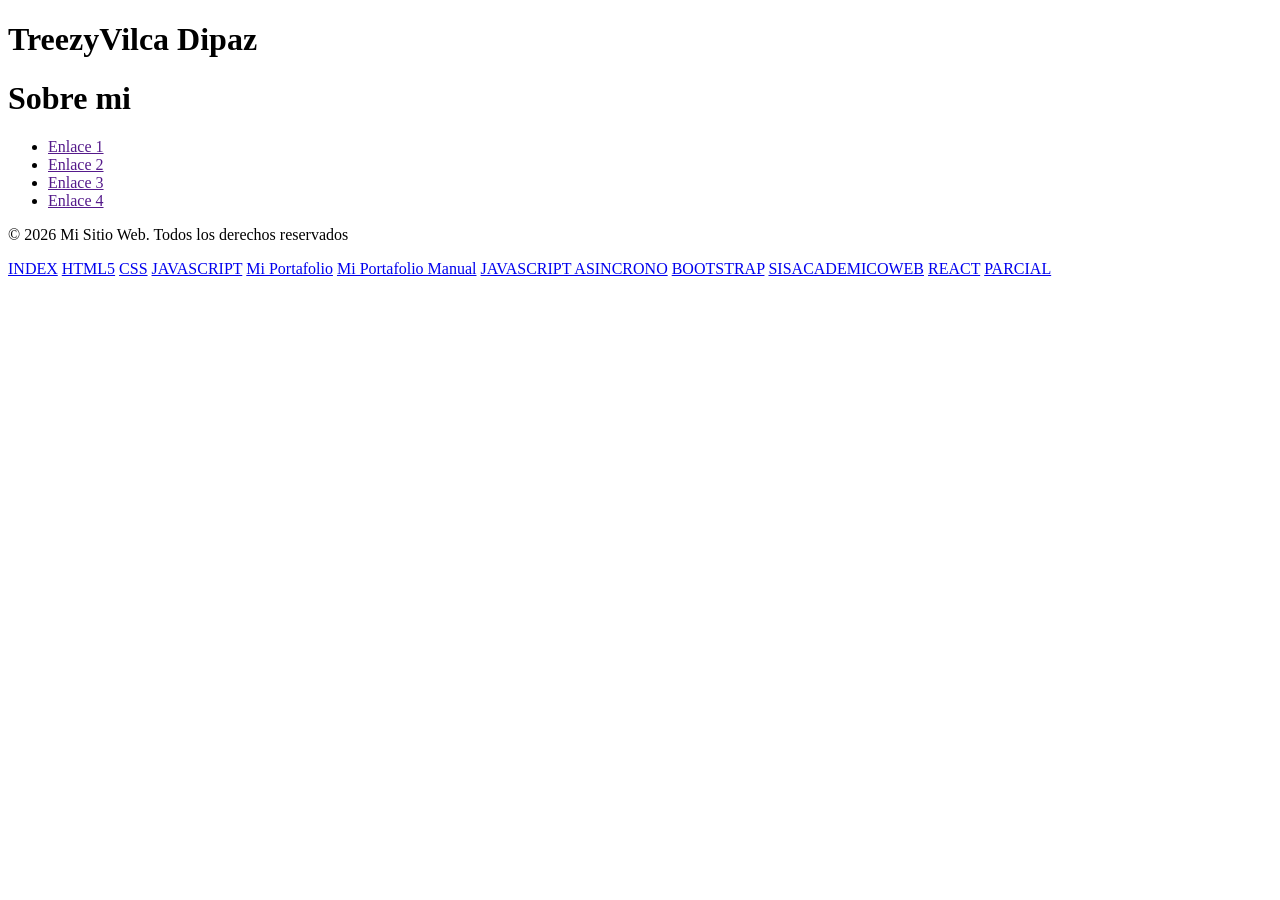
<file: index.html>
<!DOCTYPE html>
<html lang="en">
<head>
  <meta charset="UTF-8">
  <meta name="viewport" content="width=device-width, initial-scale=1.0">
  <title>Document</title>
  
</head>
<body>
 <h1>TreezyVilca Dipaz</h1>
    <h1>Sobre mi</h1>
    <nav>
      <ul>
        <li><a href="">Enlace 1</a></li>
        <li><a href="">Enlace 2</a></li>
        <li><a href="">Enlace 3</a></li>
        <li><a href="">Enlace 4</a></li>
      </ul>
    </nav>
    <footer>
      <p>&copy; 2026 Mi Sitio Web. Todos los derechos reservados</p>
      <nav>
        <a href="index.html">INDEX</a>
        <a href="html5.html">HTML5</a>
        <a href="css.html">CSS</a>
        <a href="javascript02.html">JAVASCRIPT</a>
        <a href=" https://2511130363-sketch.github.io/PagWeb/">Mi Portafolio</a>
        <a href="https://2511130363-sketch.github.io/Portafolio.Manual/">Mi Portafolio Manual</a>
        <a href="javascripAsincrono.html">JAVASCRIPT ASINCRONO</a>
        <a href="framework/index.html">BOOTSTRAP</a>
        <a href="SistemaAcademico/index.html">SISACADEMICOWEB</a>
        <a href="http://localhost:5173/">REACT</a>
        <a href="Parcial/index.html">PARCIAL</a>
      </nav>
    </footer>
</body>
</html>
</file>
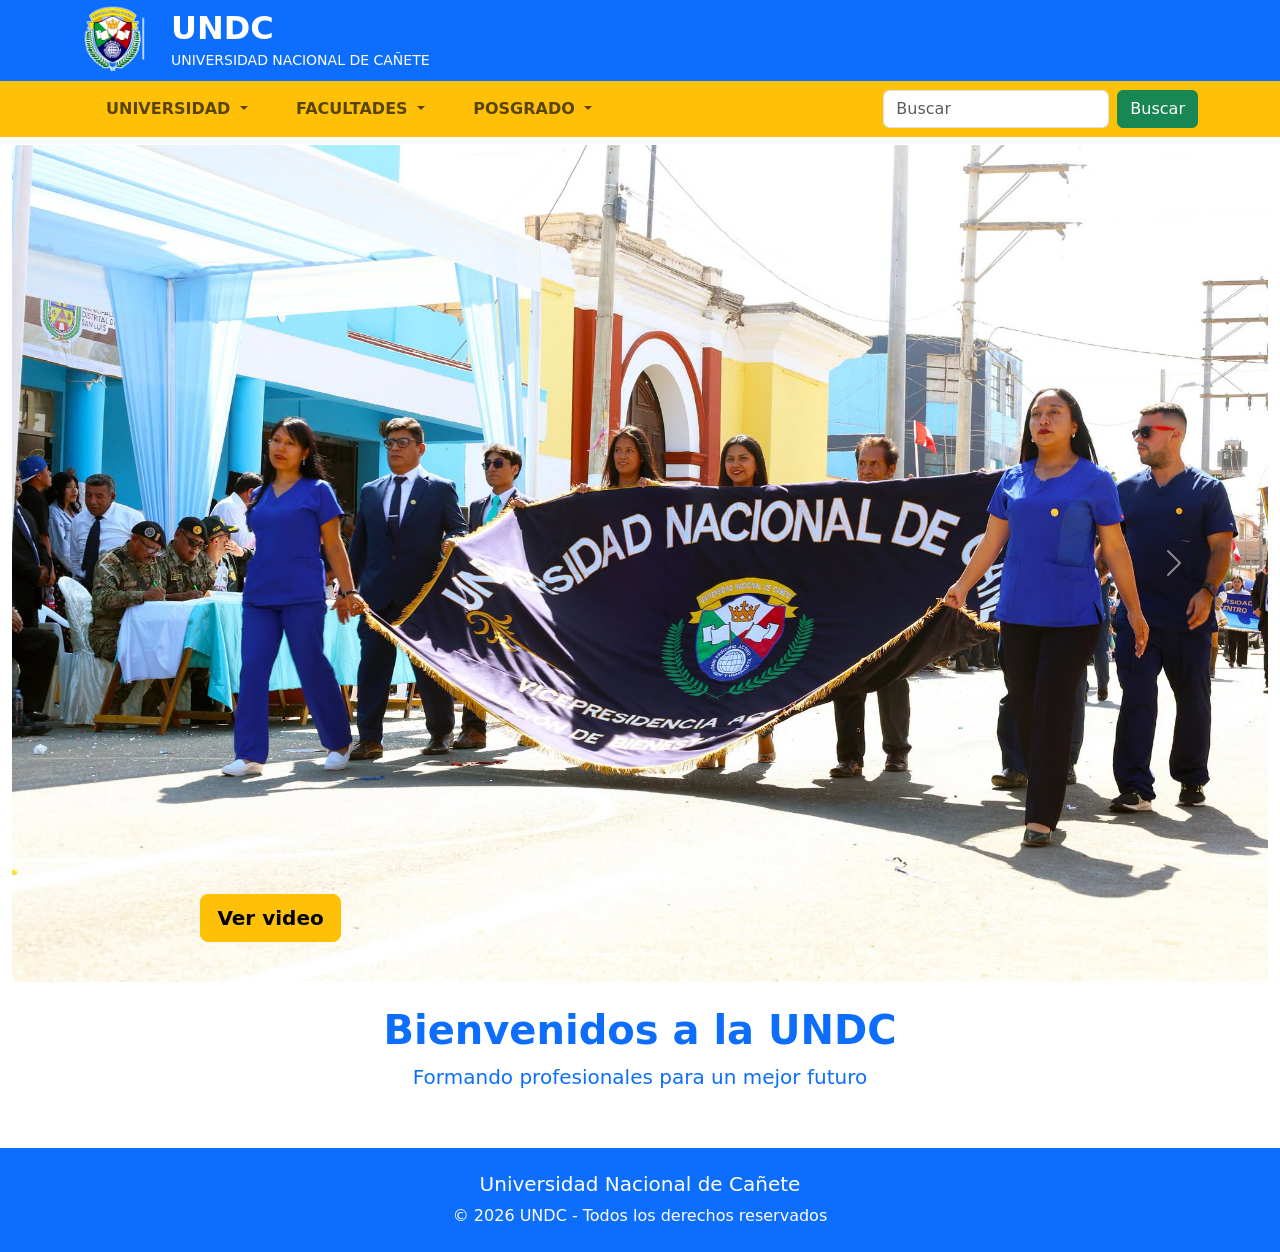
<file: framework/index.html>
<!doctype html>
<html lang="es">

<head>

    <meta charset="utf-8">

    <meta name="viewport" content="width=device-width, initial-scale=1">

    <title>Universidad UNDC</title>

    <!-- Bootstrap -->
    <link href="https://cdn.jsdelivr.net/npm/bootstrap@5.3.8/dist/css/bootstrap.min.css"
        rel="stylesheet"
        integrity="sha384-sRIl4kxILFvY47J16cr9ZwB07vP4J8+LH7qKQnuqkuIAvNWLzeN8tE5YBujZqJLB"
        crossorigin="anonymous">

</head>


<body class="bg-white">


    <!-- ============================================== -->
    <!-- ENCABEZADO AZUL -->
    <!-- ============================================== -->

    <header class="bg-primary">

        <div class="container">

            <div class="row align-items-center py-1">

                <!-- LOGO -->

                <div class="col-auto">

                    <img src="img/logo.png"
                        alt="Logo UNDC"
                        class="img-fluid"
                        width="65">

                </div>


                <!-- TEXTO AL COSTADO DEL LOGO -->

                <div class="col text-white">

                    <h2 class="fw-bold mb-0">
                        UNDC
                    </h2>

                    <small>
                        UNIVERSIDAD NACIONAL DE CAÑETE
                    </small>

                </div>

            </div>

        </div>

    </header>



    <!-- ============================================== -->
    <!-- MENÚ AMARILLO -->
    <!-- ============================================== -->

    <nav class="navbar navbar-expand-lg bg-warning">

        <div class="container">


            <!-- BOTÓN PARA CELULAR -->

            <button class="navbar-toggler"
                type="button"
                data-bs-toggle="collapse"
                data-bs-target="#menuPrincipal">

                <span class="navbar-toggler-icon"></span>

            </button>


            <!-- CONTENIDO DEL MENÚ -->

            <div class="collapse navbar-collapse"
                id="menuPrincipal">


                <!-- OPCIONES -->

                <ul class="navbar-nav me-auto">


                    <!-- UNIVERSIDAD -->

                    <li class="nav-item dropdown">

                        <a class="nav-link dropdown-toggle fw-bold px-4"
                            href="#"
                            role="button"
                            data-bs-toggle="dropdown">

                            UNIVERSIDAD

                        </a>


                        <ul class="dropdown-menu">

                            <li>
                                <a class="dropdown-item" href="#">
                                    Historia
                                </a>
                            </li>

                            <li>
                                <a class="dropdown-item" href="#">
                                    Misión y Visión
                                </a>
                            </li>

                            <li>
                                <a class="dropdown-item" href="#">
                                    Autoridades
                                </a>
                            </li>

                        </ul>

                    </li>



                    <!-- FACULTADES -->

                    <li class="nav-item dropdown">

                        <a class="nav-link dropdown-toggle fw-bold px-4"
                            href="#"
                            role="button"
                            data-bs-toggle="dropdown">

                            FACULTADES

                        </a>


                        <ul class="dropdown-menu">

                            <li>

                                <a class="dropdown-item"
                                    href="facultades.html">

                                    Ciencias Empresariales

                                </a>

                            </li>

                            <li>

                                <a class="dropdown-item"
                                    href="#">

                                    Ingeniería

                                </a>

                            </li>

                            <li>

                                <a class="dropdown-item"
                                    href="#">

                                    Ciencias Agrarias

                                </a>

                            </li>

                        </ul>

                    </li>



                    <!-- POSGRADO -->

                    <li class="nav-item dropdown">

                        <a class="nav-link dropdown-toggle fw-bold px-4"
                            href="#"
                            role="button"
                            data-bs-toggle="dropdown">

                            POSGRADO

                        </a>


                        <ul class="dropdown-menu">

                            <li>

                                <a class="dropdown-item"
                                    href="postgrado.html">

                                    Escuela de Posgrado

                                </a>

                            </li>

                        </ul>

                    </li>

                </ul>



                <!-- ================================= -->
                <!-- BUSCADOR -->
                <!-- ================================= -->

                <form class="d-flex">

                    <input class="form-control me-2"
                        type="search"
                        placeholder="Buscar"
                        aria-label="Buscar">

                    <button class="btn btn-success"
                        type="submit">

                        Buscar

                    </button>

                </form>

            </div>

        </div>

    </nav>



    <!-- ============================================== -->
    <!-- CARRUSEL -->
    <!-- ============================================== -->

    <div class="container-fluid mt-2">


        <div id="carouselUNDC"
            class="carousel slide"
            data-bs-ride="carousel">


            <!-- INDICADORES -->

            <div class="carousel-indicators">

                <button type="button"
                    data-bs-target="#carouselUNDC"
                    data-bs-slide-to="0"
                    class="active">
                </button>

                <button type="button"
                    data-bs-target="#carouselUNDC"
                    data-bs-slide-to="1">
                </button>

                <button type="button"
                    data-bs-target="#carouselUNDC"
                    data-bs-slide-to="2">
                </button>

            </div>



            <!-- IMÁGENES -->

            <div class="carousel-inner rounded">


                <!-- IMAGEN 1 -->

                <div class="carousel-item active">

                    <img src="img/univ.jpg"
                        class="d-block w-100"
                        alt="Universidad Nacional de Cañete">


                    <!-- BOTÓN VER VIDEO -->

                    <div class="carousel-caption text-start">

                        <a href="https://youtu.be/YaYXTusd11E?si=qvT8FOO9sHCASDKn"
                            class="btn btn-warning btn-lg fw-bold">

                            Ver video

                        </a>

                    </div>

                </div>



                <!-- IMAGEN 2 -->

                <div class="carousel-item">

                    <img src="img/univ1.jpg"
                        class="d-block w-100"
                        alt="Campus de la UNDC">


                    <div class="carousel-caption text-start">

                        <a href="https://youtu.be/YaYXTusd11E?si=qvT8FOO9sHCASDKn"
                            class="btn btn-warning btn-lg fw-bold">

                            Ver video

                        </a>

                    </div>

                </div>



                <!-- IMAGEN 3 -->

                <div class="carousel-item">

                    <img src="img/univ2.jpg"
                        class="d-block w-100"
                        alt="Universidad UNDC">


                    <div class="carousel-caption text-start">

                        <a href="https://youtu.be/YaYXTusd11E?si=qvT8FOO9sHCASDKn"
                            class="btn btn-warning btn-lg fw-bold">
                            

                            Ver video

                        </a>

                    </div>

                </div>

            </div>



            <!-- BOTÓN ANTERIOR -->

            <button class="carousel-control-prev"
                type="button"
                data-bs-target="#carouselUNDC"
                data-bs-slide="prev">

                <span class="carousel-control-prev-icon"></span>

                <span class="visually-hidden">
                    Anterior
                </span>

            </button>



            <!-- BOTÓN SIGUIENTE -->

            <button class="carousel-control-next"
                type="button"
                data-bs-target="#carouselUNDC"
                data-bs-slide="next">

                <span class="carousel-control-next-icon"></span>

                <span class="visually-hidden">
                    Siguiente
                </span>

            </button>

        </div>

    </div>



    <!-- ============================================== -->
    <!-- BIENVENIDA -->
    <!-- ============================================== -->

    <section class="container py-4">


        <!-- TÍTULO -->

        <div class="text-center">

            <h1 class="text-primary fw-bold">

                Bienvenidos a la UNDC

            </h1>


            <p class="text-primary fs-5">

                Formando profesionales para un mejor futuro

            </p>

        </div>


    </section>



    <!-- ============================================== -->
    <!-- FOOTER -->
    <!-- ============================================== -->

    <footer class="bg-primary text-white text-center py-4 mt-3">

        <div class="container">

            <h5>
                Universidad Nacional de Cañete
            </h5>

            <p class="mb-0">
                © 2026 UNDC - Todos los derechos reservados
            </p>

        </div>

    </footer>



    <!-- ============================================== -->
    <!-- JAVASCRIPT BOOTSTRAP -->
    <!-- ============================================== -->

    <script src="https://cdn.jsdelivr.net/npm/bootstrap@5.3.8/dist/js/bootstrap.bundle.min.js">
    </script>

</body>

</html>
</file>
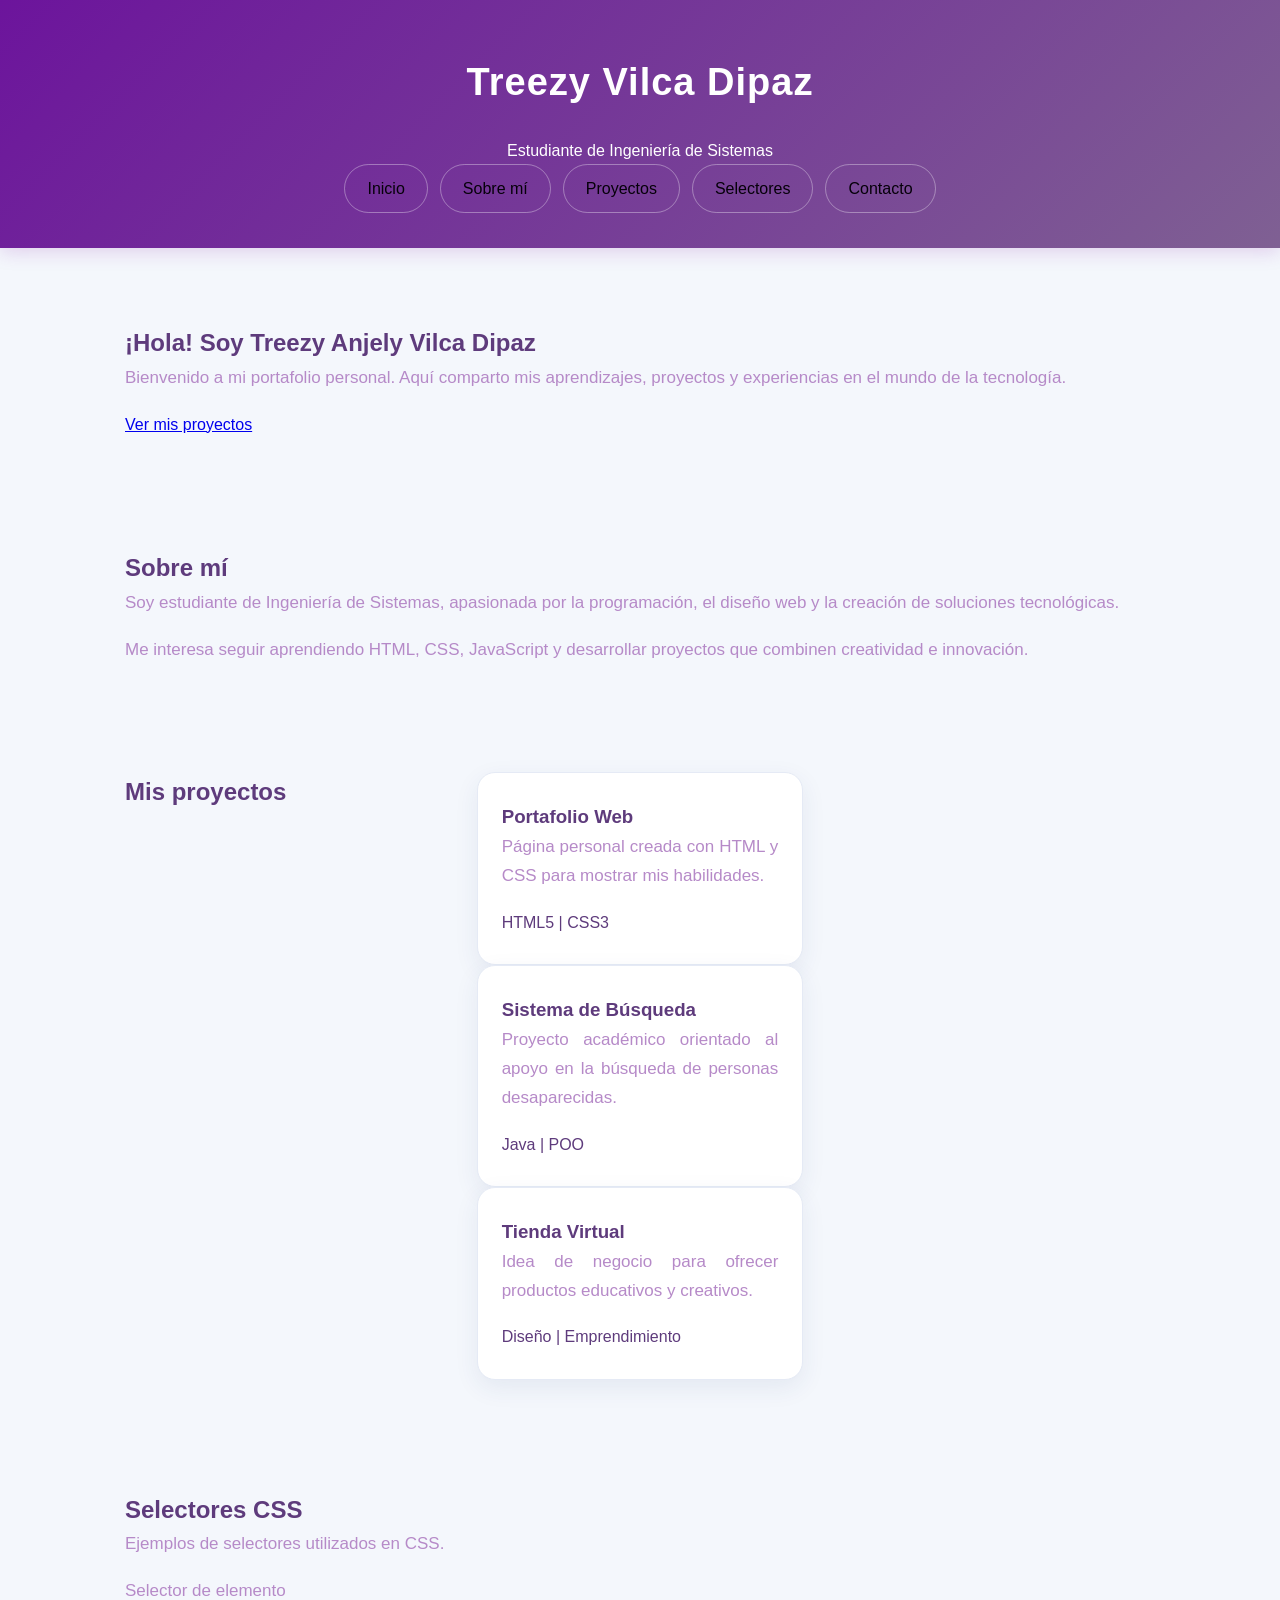
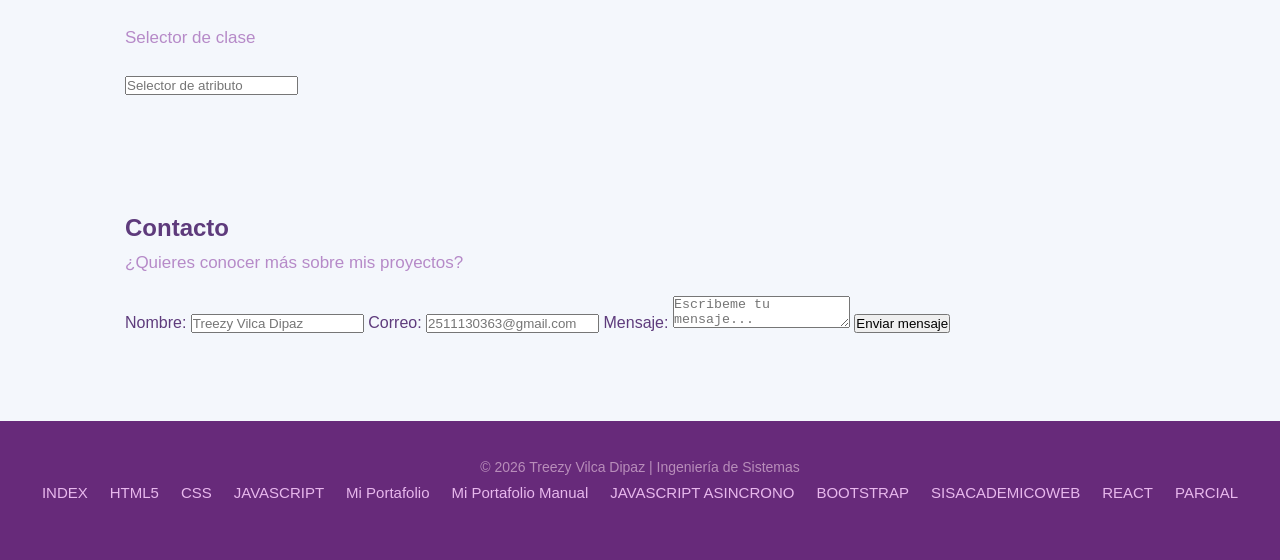
<file: css.html>
<!DOCTYPE html>
<html lang="es">

<head>
    <meta charset="UTF-8">
    <meta name="viewport" content="width=device-width, initial-scale=1.0">

    <title>Portafolio | Treezy Vilca Dipaz</title>

    <!-- Conexión con CSS -->
    <link rel="stylesheet" href="Vilca.CSS">
</head>

<body>

    <header>
        <h1>Treezy Vilca Dipaz</h1>

        <p class="subtitulo">
            Estudiante de Ingeniería de Sistemas
        </p>

        <nav>
            <ul>
                <li><a href="#inicio">Inicio</a></li>
                <li><a href="#sobre-mi">Sobre mí</a></li>
                <li><a href="#proyectos">Proyectos</a></li>
                <li><a href="#selectores">Selectores</a></li>
                <li><a href="#contacto">Contacto</a></li>
            </ul>
        </nav>
    </header>

    <main>

        <section id="inicio" class="hero">
            <h2>¡Hola! Soy Treezy Anjely Vilca Dipaz</h2>

            <p>
                Bienvenido a mi portafolio personal.
                Aquí comparto mis aprendizajes, proyectos
                y experiencias en el mundo de la tecnología.
            </p>

            <a href="#proyectos" class="boton">
                Ver mis proyectos
            </a>
        </section>

        <section id="sobre-mi">
            <h2>Sobre mí</h2>

            <p>
                Soy estudiante de Ingeniería de Sistemas,
                apasionada por la programación, el diseño web
                y la creación de soluciones tecnológicas.
            </p>

            <p>
                Me interesa seguir aprendiendo HTML, CSS,
                JavaScript y desarrollar proyectos que
                combinen creatividad e innovación.
            </p>
        </section>

        <section id="proyectos">
            <h2>Mis proyectos</h2>

            <div class="proyectos-container">

                <article class="proyecto">
                    <h3>Portafolio Web</h3>

                    <p>
                        Página personal creada con HTML y CSS
                        para mostrar mis habilidades.
                    </p>

                    <span>HTML5 | CSS3</span>
                </article>

                <article class="proyecto">
                    <h3>Sistema de Búsqueda</h3>

                    <p>
                        Proyecto académico orientado al apoyo
                        en la búsqueda de personas desaparecidas.
                    </p>

                    <span>Java | POO</span>
                </article>

                <article class="proyecto">
                    <h3>Tienda Virtual</h3>

                    <p>
                        Idea de negocio para ofrecer productos
                        educativos y creativos.
                    </p>

                    <span>Diseño | Emprendimiento</span>
                </article>

            </div>
        </section>

        <section id="selectores">
            <h2>Selectores CSS</h2>

            <p>
                Ejemplos de selectores utilizados en CSS.
            </p>

            <p>Selector de elemento</p>

            <p class="mi-clase">
                Selector de clase
            </p>

            <p id="mi-id">
            </p>

            <input
                type="text"
                placeholder="Selector de atributo"
            >

        </section>

        <section id="contacto">
            <h2>Contacto</h2>

            <p>
                ¿Quieres conocer más sobre mis proyectos?
            </p>

            <form>
                <label for="nombre">Nombre:</label>

                <input
                    type="text"
                    id="nombre"
                    placeholder="Treezy Vilca Dipaz"
                >

                <label for="correo">Correo:</label>

                <input
                    type="email"
                    id="correo"
                    placeholder="2511130363@gmail.com"
                >

                <label for="mensaje">Mensaje:</label>

                <textarea
                    id="mensaje"
                    placeholder="Escribeme tu mensaje..."
                ></textarea>

                <button type="submit">
                    Enviar mensaje
                </button>
            </form>
        </section>

    </main>

    <footer>
        <p>
            © 2026 Treezy Vilca Dipaz | Ingeniería de Sistemas
        </p>
        <nav>
         <a href="index.html">INDEX</a>
        <a href="html5.html">HTML5</a>
        <a href="css.html">CSS</a>
        <a href="javascript02.html">JAVASCRIPT</a>
        <a href=" https://2511130363-sketch.github.io/PagWeb/">Mi Portafolio</a>
        <a href="https://2511130363-sketch.github.io/Portafolio.Manual/">Mi Portafolio Manual</a>
        <a href="javascripAsincrono.html">JAVASCRIPT ASINCRONO</a>
        <a href="framework/index.html">BOOTSTRAP</a>
        <a href="SistemaAcademico/index.html">SISACADEMICOWEB</a>
        <a href="http://localhost:5173/">REACT</a>
        <a href="Parcial/index.html">PARCIAL</a>
      </nav>
    </footer>

</body>
</html>
</file>
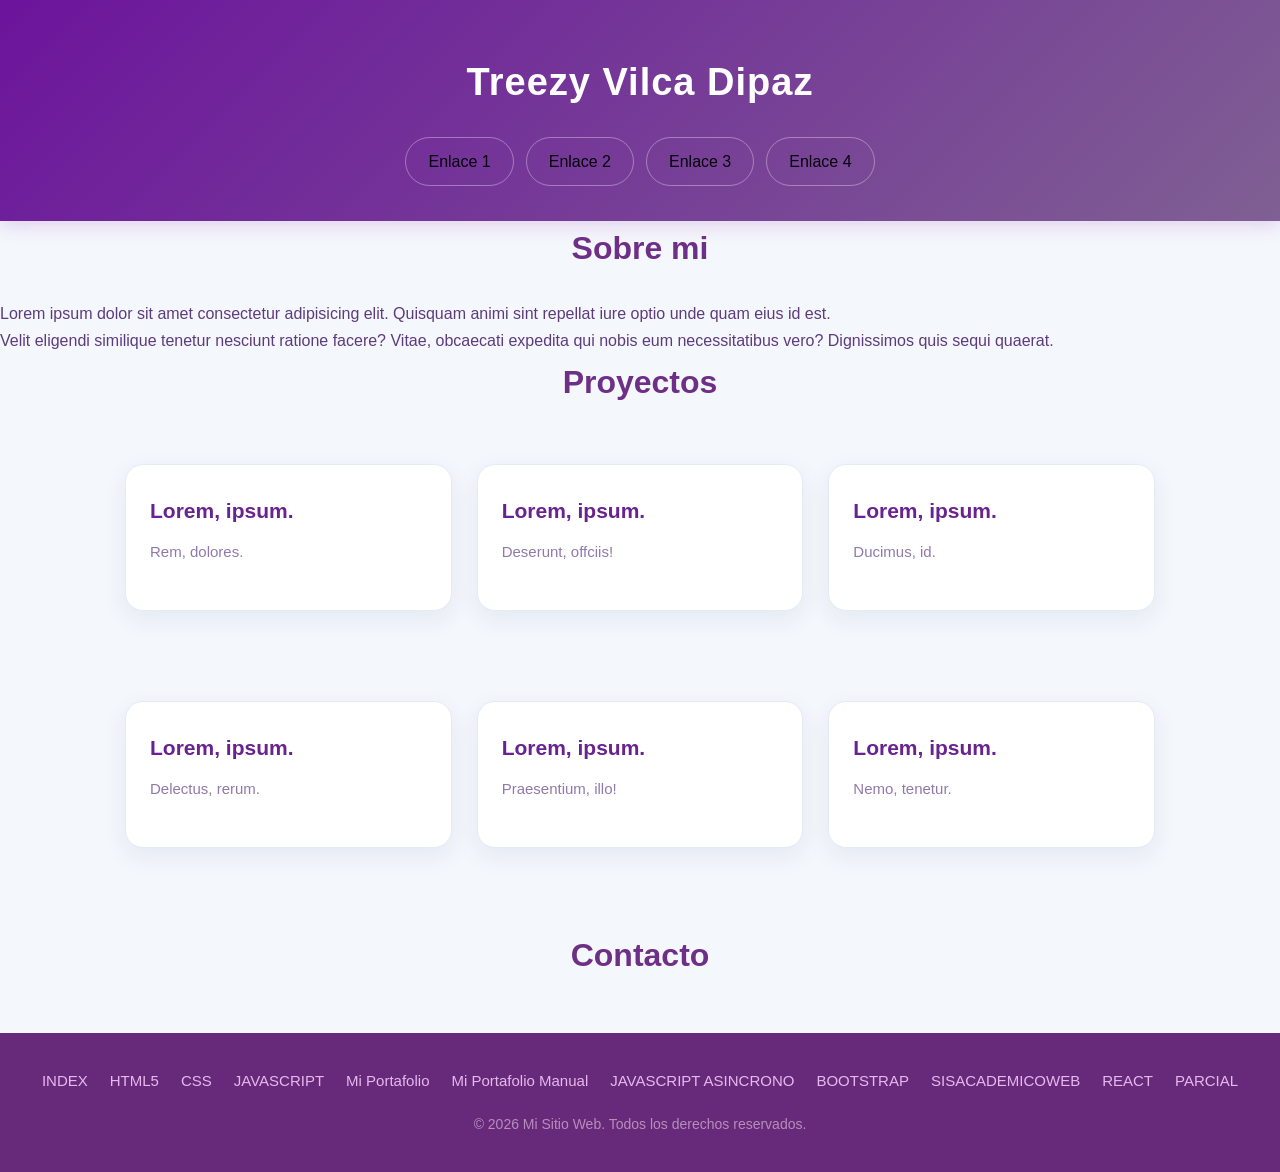
<file: html5.html>
<!DOCTYPE html>
<html lang="en">

<head>
    <meta charset="UTF-8">
    <meta name="viewport" content="width=device-width, initial-scale=1.0">
    <title>Document</title>
     <link rel="stylesheet" href="Vilca.CSS">
</head>

<body>
    <header>
        <h1>Treezy Vilca Dipaz</h1>
        <nav>
            <ul>
                <li><a href="">Enlace 1</a></li>
                <li><a href="">Enlace 2</a></li>
                <li><a href="">Enlace 3</a></li>
                <li><a href="">Enlace 4</a></li>
            </ul>
        </nav>
    </header>
        <h1>Sobre mi</h1>
        <p>Lorem ipsum dolor sit amet consectetur adipisicing elit. Quisquam animi sint repellat iure optio unde quam
            eius id est.</p>
        <p>Velit eligendi similique tenetur nesciunt ratione facere? Vitae, obcaecati expedita qui nobis eum
            necessitatibus vero? Dignissimos quis sequi quaerat.</p>
    </section>
    <h1>Proyectos</h1>
    <section>
        <article>
            <p>Lorem, ipsum.</p>
            <p>Rem, dolores.</p>
        </article>
        <article>
            <p>Lorem, ipsum.</p>
            <p>Deserunt, offciis!</p>
        </article>
        <article>
            <p>Lorem, ipsum.</p>
            <p>Ducimus, id.</p>
        </article>
    </section>
    <section>
        <article>
            <p>Lorem, ipsum.</p>
            <p>Delectus, rerum.</p>
        </article>
        <article>
            <p>Lorem, ipsum.</p>
            <p>Praesentium, illo!</p>
        </article>
        <article>
            <p>Lorem, ipsum.</p>
            <p>Nemo, tenetur.</p>
        </article>
    </section>
    <h1>Contacto</h1>
      <footer>
        <nav>
             <a href="index.html">INDEX</a>
        <a href="html5.html">HTML5</a>
        <a href="css.html">CSS</a>
        <a href="javascript02.html">JAVASCRIPT</a>
        <a href=" https://2511130363-sketch.github.io/PagWeb/">Mi Portafolio</a>
        <a href="https://2511130363-sketch.github.io/Portafolio.Manual/">Mi Portafolio Manual</a>
        <a href="javascripAsincrono.html">JAVASCRIPT ASINCRONO</a>
        <a href="framework/index.html">BOOTSTRAP</a>
        <a href="SistemaAcademico/index.html">SISACADEMICOWEB</a>
        <a href="http://localhost:5173/">REACT</a>
        <a href="Parcial/index.html">PARCIAL</a>
        </nav>
        <p>&copy; 2026 Mi Sitio Web. Todos los derechos reservados.</p>
    </footer>

</body>

</html>
</file>
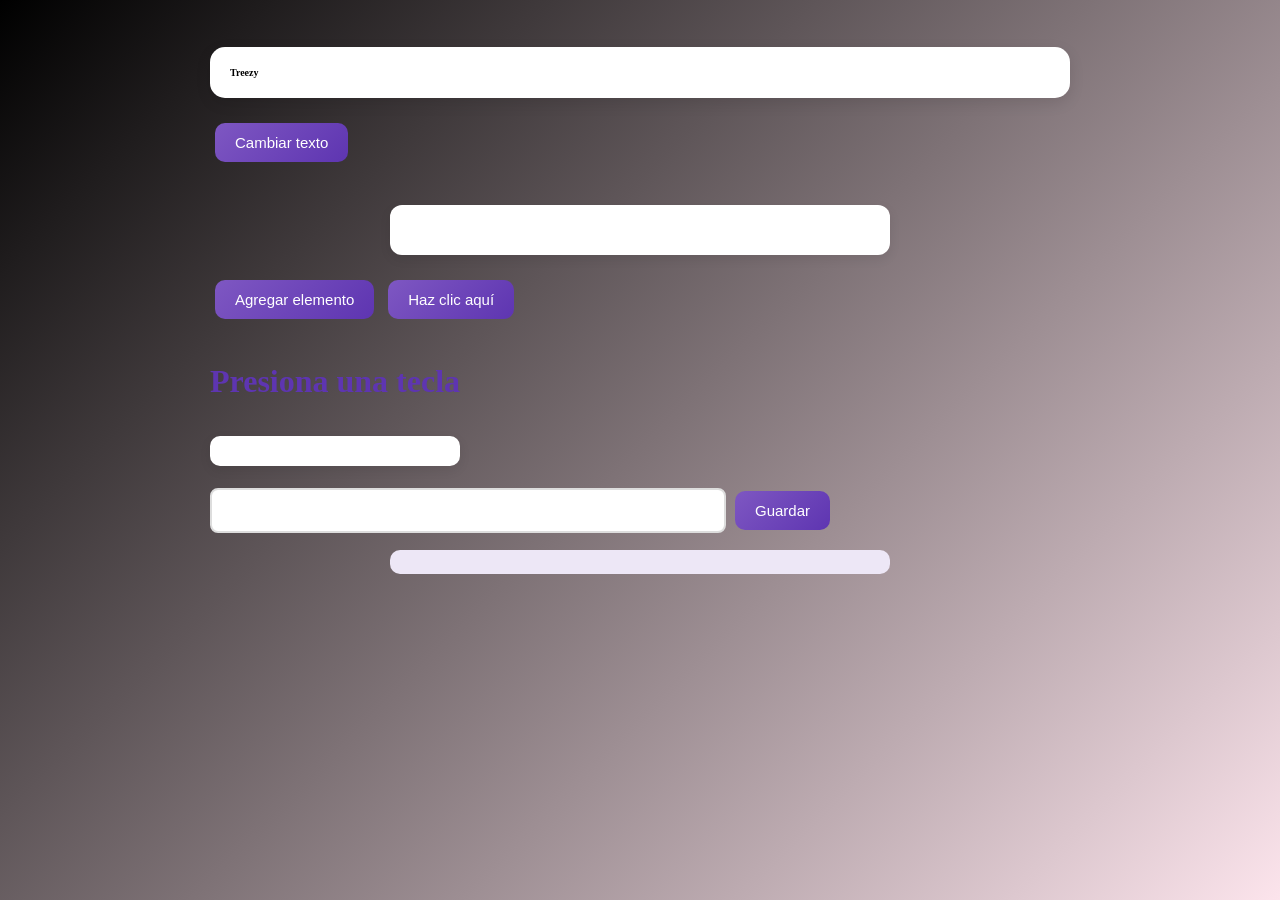
<file: javascript02.html>
<!DOCTYPE html>

<html lang="en">

<head> <meta charset="UTF-8"> <meta name="viewport" content="width=device-width, initial-scale=1.0"> <title>JavaScript</title> </head>
<link rel="stylesheet" href="java.CSS">
<body>

<h1 id="titulo">Treezy</h1>

<button id="btnCambiar">Cambiar texto</button>

<br><br>
<ul id="lista"></ul>
<button id="btnAgregar">Agregar elemento</button>
<button id="btn">Haz clic aquí</button>
<br><br>
<h1>Presiona una tecla</h1>
<p id="resultado"></p>

<form id="formulario">
<input id="nombre" type="text" />
<button type="submit">Guardar</button>
</form>
<p id="datoGuardado"></p>

<script>

    const titulo = document.getElementById("titulo");

    titulo.style.color = "black";
    titulo.style.fontSize = "10px";

    const botonCambiar = document.getElementById("btnCambiar");

    botonCambiar.addEventListener("click", function() {

        titulo.textContent = "Anjely";
        titulo.style.color = "purple";
        titulo.style.fontSize = "30px";

    });

    const lista = document.getElementById("lista");
    const botonAgregar = document.getElementById("btnAgregar");

    botonAgregar.addEventListener("click", function() {

        const li = document.createElement("li");

        li.textContent = "Ingeniera de Sistemas";

        lista.appendChild(li);

    });

    const botonMensaje = document.getElementById("btn");

    botonMensaje.addEventListener("click", function() {

        console.log("Se hizo clic");
        alert("¡Bienvenido!");

    });
    const resultado = document.getElementById("resultado");
    document.addEventListener("keydown", (evento) => {
    console.log("Tecla:", evento.key); // se ve en consola
    alert("Tecla presionada!");
    resultado.textContent = "Presionaste: " + evento.key; // se ve en la página
});

    const formulario = document.getElementById("formulario");
    formulario.addEventListener("submit", (evento) => {
    evento.preventDefault(); // evita que la página se recargue
    const nombre = document.getElementById("nombre").value; // obtiene el valor del input
    alert("Dato guardado!");
    console.log("Nombre:", nombre); // muestra el dato en consola
    document.getElementById("datoGuardado").textContent = "Dato guardado: " + nombre;
});

</script>

</body> </html>
</file>
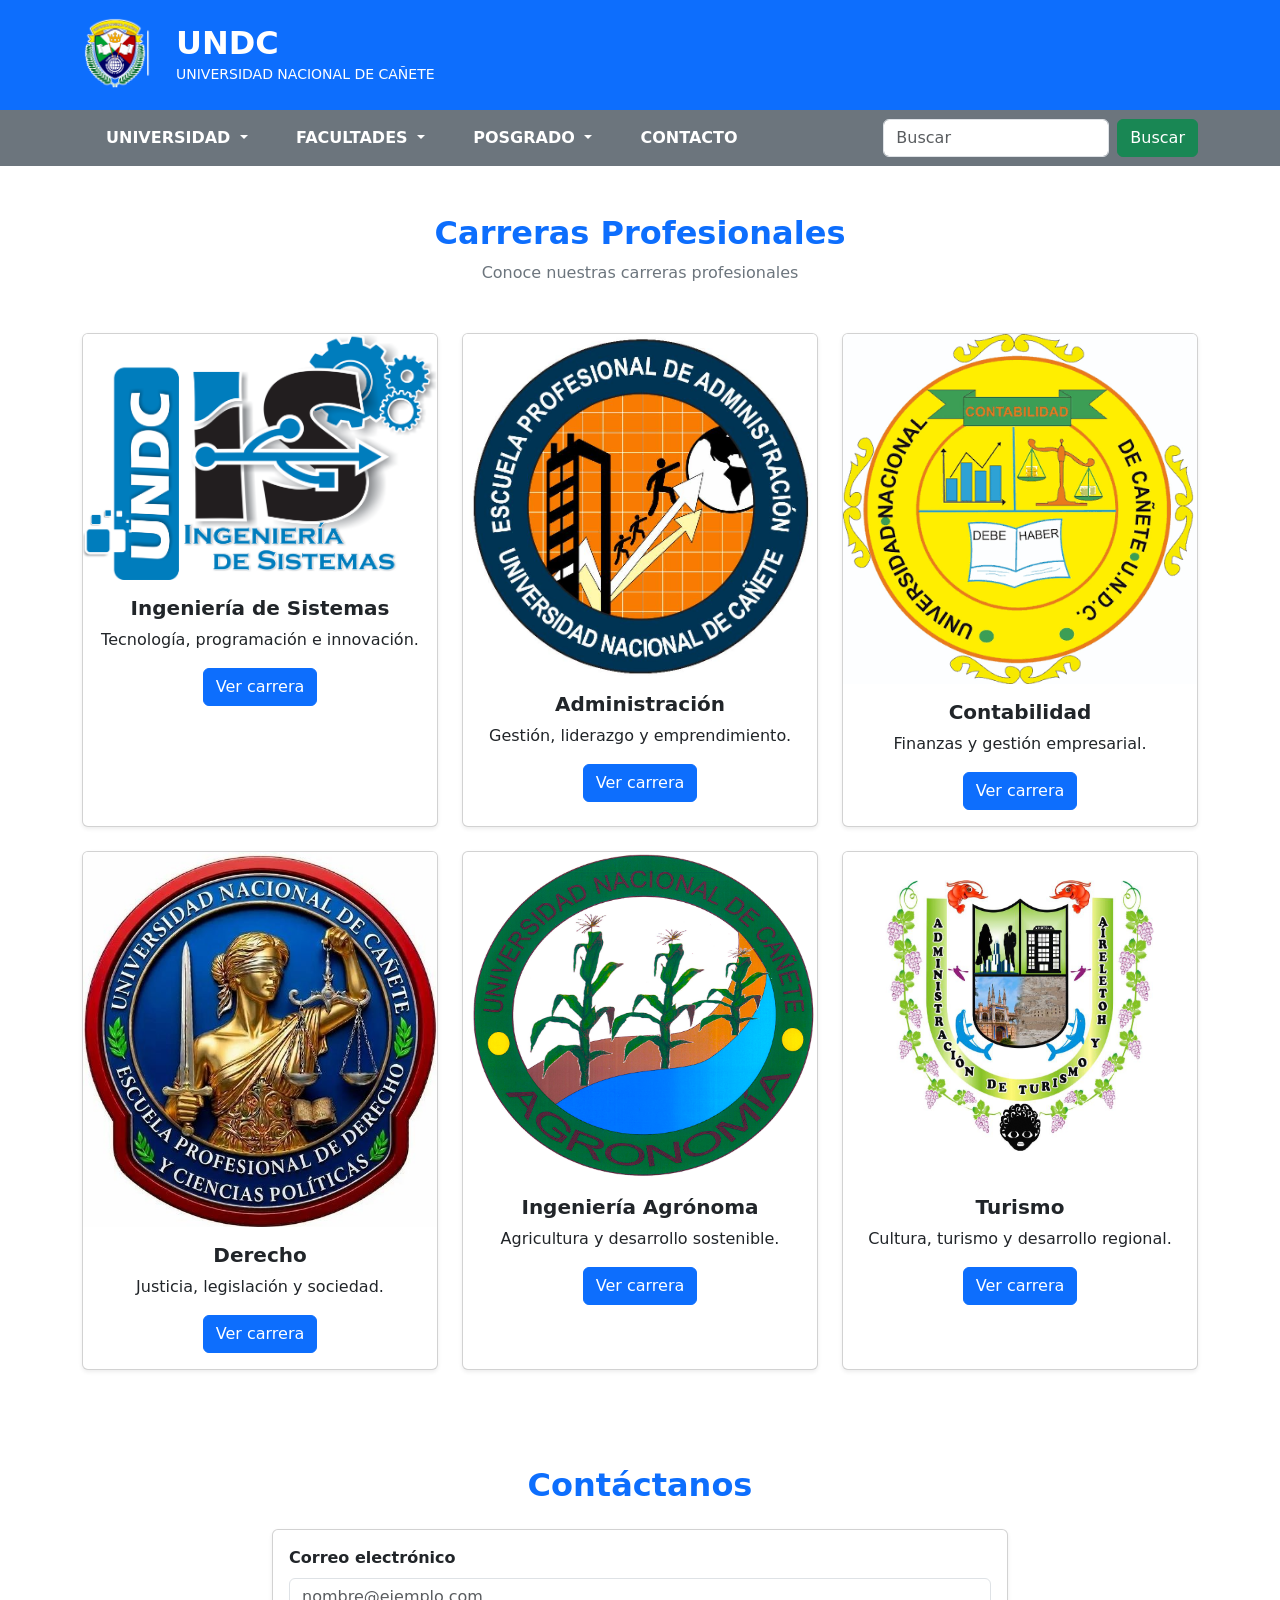
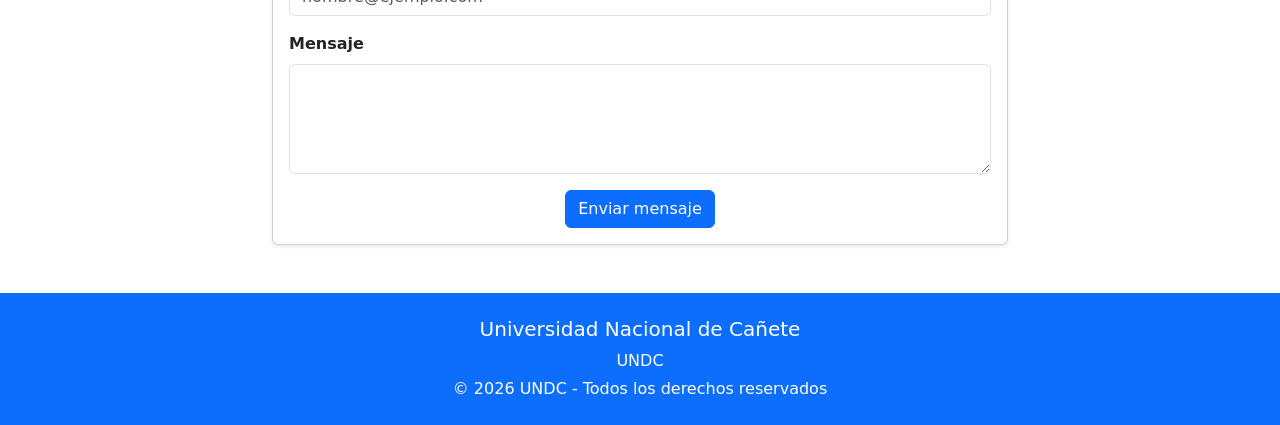
<file: framework/facultades.html>
<!doctype html>
<html lang="es">

<head>

    <meta charset="utf-8">

    <meta name="viewport" content="width=device-width, initial-scale=1">

    <title>Universidad UNDC</title>

    <!-- Bootstrap -->
    <link href="https://cdn.jsdelivr.net/npm/bootstrap@5.3.8/dist/css/bootstrap.min.css"
        rel="stylesheet"
        integrity="sha384-sRIl4kxILFvY47J16cr9ZwB07vP4J8+LH7qKQnuqkuIAvNWLzeN8tE5YBujZqJLB"
        crossorigin="anonymous">

</head>


<body class="bg-white">


    <!-- ================================================== -->
    <!-- ENCABEZADO -->
    <!-- ================================================== -->

    <header class="bg-primary">

        <div class="container">

            <div class="row align-items-center py-3">

                <!-- LOGO -->
                <div class="col-auto">

                    <img src="img/logo.png"
                        alt="Logo UNDC"
                        class="img-fluid"
                        width="70">

                </div>


                <!-- NOMBRE -->
                <div class="col text-white">

                    <h2 class="fw-bold mb-0">
                        UNDC
                    </h2>

                    <small>
                        UNIVERSIDAD NACIONAL DE CAÑETE
                    </small>

                </div>

            </div>

        </div>

    </header>


    <!-- ================================================== -->
    <!-- MENÚ PRINCIPAL -->
    <!-- ================================================== -->

    <nav class="navbar navbar-expand-lg bg-secondary">

        <div class="container">


            <!-- BOTÓN CELULAR -->

            <button class="navbar-toggler"
                type="button"
                data-bs-toggle="collapse"
                data-bs-target="#menuPrincipal">

                <span class="navbar-toggler-icon"></span>

            </button>


            <!-- CONTENIDO -->

            <div class="collapse navbar-collapse"
                id="menuPrincipal">


                <!-- OPCIONES -->

                <ul class="navbar-nav me-auto">


                    <!-- UNIVERSIDAD -->

                    <li class="nav-item dropdown">

                        <a class="nav-link dropdown-toggle fw-bold text-white px-4"
                            href="#"
                            role="button"
                            data-bs-toggle="dropdown">

                            UNIVERSIDAD

                        </a>


                        <ul class="dropdown-menu">

                            <li>

                                <a class="dropdown-item"
                                    href="#">

                                    Historia

                                </a>

                            </li>


                            <li>

                                <a class="dropdown-item"
                                    href="#">

                                    Misión y Visión

                                </a>

                            </li>


                            <li>

                                <a class="dropdown-item"
                                    href="#">

                                    Autoridades

                                </a>

                            </li>

                        </ul>

                    </li>


                    <!-- FACULTADES -->

                    <li class="nav-item dropdown">

                        <a class="nav-link dropdown-toggle fw-bold text-white px-4"
                            href="#"
                            role="button"
                            data-bs-toggle="dropdown">

                            FACULTADES

                        </a>


                        <ul class="dropdown-menu">

                            <li>

                                <a class="dropdown-item"
                                    href="facultades.html">

                                    Ciencias Empresariales

                                </a>

                            </li>


                            <li>

                                <a class="dropdown-item"
                                    href="facultades.html">

                                    Ingeniería

                                </a>

                            </li>


                            <li>

                                <a class="dropdown-item"
                                    href="facultades.html">

                                    Ciencias Agrarias

                                </a>

                            </li>

                        </ul>

                    </li>


                    <!-- POSGRADO -->

                    <li class="nav-item dropdown">

                        <a class="nav-link dropdown-toggle fw-bold text-white px-4"
                            href="#"
                            role="button"
                            data-bs-toggle="dropdown">

                            POSGRADO

                        </a>


                        <ul class="dropdown-menu">

                            <li>

                                <a class="dropdown-item"
                                    href="postgrado.html">

                                    Escuela de Posgrado

                                </a>

                            </li>

                        </ul>

                    </li>


                    <!-- CONTACTO -->

                    <li class="nav-item">

                        <a class="nav-link fw-bold text-white px-4"
                            href="#contacto">

                            CONTACTO

                        </a>

                    </li>

                </ul>


                <!-- BUSCADOR -->

                <form class="d-flex">

                    <input class="form-control me-2"
                        type="search"
                        placeholder="Buscar"
                        aria-label="Buscar">


                    <button class="btn btn-success"
                        type="submit">

                        Buscar

                    </button>

                </form>


            </div>

        </div>

    </nav>

    <!-- ================================================== -->
    <!-- CARRERAS -->
    <!-- ================================================== -->

    <section class="container py-5"
        id="carreras">


        <h2 class="text-center text-primary fw-bold mb-2">

            Carreras Profesionales

        </h2>


        <p class="text-center text-secondary mb-5">

            Conoce nuestras carreras profesionales

        </p>


        <div class="row g-4">


            <!-- ================================================== -->
            <!-- SISTEMAS -->
            <!-- ================================================== -->

            <div class="col-md-4">

                <div class="card h-100 shadow-sm">


                    <img src="img/sistemas.png"
                        class="card-img-top"
                        alt="Ingeniería de Sistemas">


                    <div class="card-body text-center">

                        <h5 class="card-title fw-bold">

                            Ingeniería de Sistemas

                        </h5>


                        <p class="card-text">

                            Tecnología, programación e innovación.

                        </p>


                        <button type="button"
                            class="btn btn-primary"
                            data-bs-toggle="modal"
                            data-bs-target="#modalSistemas">

                            Ver carrera

                        </button>

                    </div>

                </div>

            </div>



            <!-- ================================================== -->
            <!-- ADMINISTRACIÓN -->
            <!-- ================================================== -->

            <div class="col-md-4">

                <div class="card h-100 shadow-sm">


                    <img src="img/administracion.jpg"
                        class="card-img-top"
                        alt="Administración">


                    <div class="card-body text-center">

                        <h5 class="card-title fw-bold">

                            Administración

                        </h5>


                        <p class="card-text">

                            Gestión, liderazgo y emprendimiento.

                        </p>


                        <button type="button"
                            class="btn btn-primary"
                            data-bs-toggle="modal"
                            data-bs-target="#modalAdministracion">

                            Ver carrera

                        </button>

                    </div>

                </div>

            </div>



            <!-- ================================================== -->
            <!-- CONTABILIDAD -->
            <!-- ================================================== -->

            <div class="col-md-4">

                <div class="card h-100 shadow-sm">


                    <img src="img/contabilidad.png"
                        class="card-img-top"
                        alt="Contabilidad">


                    <div class="card-body text-center">

                        <h5 class="card-title fw-bold">

                            Contabilidad

                        </h5>


                        <p class="card-text">

                            Finanzas y gestión empresarial.

                        </p>


                        <button type="button"
                            class="btn btn-primary"
                            data-bs-toggle="modal"
                            data-bs-target="#modalContabilidad">

                            Ver carrera

                        </button>

                    </div>

                </div>

            </div>



            <!-- ================================================== -->
            <!-- DERECHO -->
            <!-- ================================================== -->

            <div class="col-md-4">

                <div class="card h-100 shadow-sm">


                    <img src="img/derecho.jpeg"
                        class="card-img-top"
                        alt="Derecho">


                    <div class="card-body text-center">

                        <h5 class="card-title fw-bold">

                            Derecho

                        </h5>


                        <p class="card-text">

                            Justicia, legislación y sociedad.

                        </p>


                        <button type="button"
                            class="btn btn-primary"
                            data-bs-toggle="modal"
                            data-bs-target="#modalDerecho">

                            Ver carrera

                        </button>

                    </div>

                </div>

            </div>



            <!-- ================================================== -->
            <!-- AGRONOMÍA -->
            <!-- ================================================== -->

            <div class="col-md-4">

                <div class="card h-100 shadow-sm">


                    <img src="img/agronomia.png"
                        class="card-img-top"
                        alt="Ingeniería Agrónoma">


                    <div class="card-body text-center">

                        <h5 class="card-title fw-bold">

                            Ingeniería Agrónoma

                        </h5>


                        <p class="card-text">

                            Agricultura y desarrollo sostenible.

                        </p>


                        <button type="button"
                            class="btn btn-primary"
                            data-bs-toggle="modal"
                            data-bs-target="#modalAgro">

                            Ver carrera

                        </button>

                    </div>

                </div>

            </div>



            <!-- ================================================== -->
            <!-- TURISMO -->
            <!-- ================================================== -->

            <div class="col-md-4">

                <div class="card h-100 shadow-sm">


                    <img src="img/turismo.png"
                        class="card-img-top"
                        alt="Turismo">


                    <div class="card-body text-center">

                        <h5 class="card-title fw-bold">

                            Turismo

                        </h5>


                        <p class="card-text">

                            Cultura, turismo y desarrollo regional.

                        </p>


                        <button type="button"
                            class="btn btn-primary"
                            data-bs-toggle="modal"
                            data-bs-target="#modalTurismo">

                            Ver carrera

                        </button>

                    </div>

                </div>

            </div>


        </div>

    </section>



    <!-- ================================================== -->
    <!-- MODAL SISTEMAS -->
    <!-- ================================================== -->

    <div class="modal fade"
        id="modalSistemas"
        tabindex="-1">

        <div class="modal-dialog modal-lg">

            <div class="modal-content">


                <div class="modal-header">

                    <h5 class="modal-title">

                        Ingeniería de Sistemas

                    </h5>


                    <button type="button"
                        class="btn-close"
                        data-bs-dismiss="modal">

                    </button>

                </div>


                <div class="modal-body text-center">

                    <img src="img/sistemas-info.jpg"
                        class="img-fluid"
                        alt="Información de Ingeniería de Sistemas">

                </div>


                <div class="modal-footer">

                    <button type="button"
                        class="btn btn-secondary"
                        data-bs-dismiss="modal">

                        Cerrar

                    </button>

                </div>

            </div>

        </div>

    </div>



    <!-- ================================================== -->
    <!-- MODAL ADMINISTRACIÓN -->
    <!-- ================================================== -->

    <div class="modal fade"
        id="modalAdministracion"
        tabindex="-1">

        <div class="modal-dialog modal-lg">

            <div class="modal-content">


                <div class="modal-header">

                    <h5 class="modal-title">

                        Administración

                    </h5>


                    <button type="button"
                        class="btn-close"
                        data-bs-dismiss="modal">

                    </button>

                </div>


                <div class="modal-body text-center">

                    <img src="img/administracion-info.jpg"
                        class="img-fluid"
                        alt="Información de Administración">

                </div>


                <div class="modal-footer">

                    <button type="button"
                        class="btn btn-secondary"
                        data-bs-dismiss="modal">

                        Cerrar

                    </button>

                </div>

            </div>

        </div>

    </div>



    <!-- ================================================== -->
    <!-- MODAL CONTABILIDAD -->
    <!-- ================================================== -->

    <div class="modal fade"
        id="modalContabilidad"
        tabindex="-1">

        <div class="modal-dialog modal-lg">

            <div class="modal-content">


                <div class="modal-header">

                    <h5 class="modal-title">

                        Contabilidad

                    </h5>


                    <button type="button"
                        class="btn-close"
                        data-bs-dismiss="modal">

                    </button>

                </div>


                <div class="modal-body text-center">

                    <img src="img/contabilidad-info.jpg"
                        class="img-fluid"
                        alt="Información de Contabilidad">

                </div>


                <div class="modal-footer">

                    <button type="button"
                        class="btn btn-secondary"
                        data-bs-dismiss="modal">

                        Cerrar

                    </button>

                </div>

            </div>

        </div>

    </div>



    <!-- ================================================== -->
    <!-- MODAL DERECHO -->
    <!-- ================================================== -->

    <div class="modal fade"
        id="modalDerecho"
        tabindex="-1">

        <div class="modal-dialog modal-lg">

            <div class="modal-content">


                <div class="modal-header">

                    <h5 class="modal-title">

                        Derecho

                    </h5>


                    <button type="button"
                        class="btn-close"
                        data-bs-dismiss="modal">

                    </button>

                </div>


                <div class="modal-body text-center">

                    <img src="img/derecho-info.jpg"
                        class="img-fluid"
                        alt="Información de Derecho">

                </div>


                <div class="modal-footer">

                    <button type="button"
                        class="btn btn-secondary"
                        data-bs-dismiss="modal">

                        Cerrar

                    </button>

                </div>

            </div>

        </div>

    </div>



    <!-- ================================================== -->
    <!-- MODAL AGRONOMÍA -->
    <!-- ================================================== -->

    <div class="modal fade"
        id="modalAgro"
        tabindex="-1">

        <div class="modal-dialog modal-lg">

            <div class="modal-content">


                <div class="modal-header">

                    <h5 class="modal-title">

                        Ingeniería Agrónoma

                    </h5>


                    <button type="button"
                        class="btn-close"
                        data-bs-dismiss="modal">

                    </button>

                </div>


                <div class="modal-body text-center">

                    <img src="img/agronomia-info.jpg"
                        class="img-fluid"
                        alt="Información de Ingeniería Agrónoma">

                </div>


                <div class="modal-footer">

                    <button type="button"
                        class="btn btn-secondary"
                        data-bs-dismiss="modal">

                        Cerrar

                    </button>

                </div>

            </div>

        </div>

    </div>



    <!-- ================================================== -->
    <!-- MODAL TURISMO -->
    <!-- ================================================== -->

    <div class="modal fade"
        id="modalTurismo"
        tabindex="-1">

        <div class="modal-dialog modal-lg">

            <div class="modal-content">


                <div class="modal-header">

                    <h5 class="modal-title">

                        Turismo

                    </h5>


                    <button type="button"
                        class="btn-close"
                        data-bs-dismiss="modal">

                    </button>

                </div>


                <div class="modal-body text-center">

                    <img src="img/turismo-info.jpeg"
                        class="img-fluid"
                        alt="Información de Turismo">

                </div>


                <div class="modal-footer">

                    <button type="button"
                        class="btn btn-secondary"
                        data-bs-dismiss="modal">

                        Cerrar

                    </button>

                </div>

            </div>

        </div>

    </div>



    <!-- ================================================== -->
    <!-- FORMULARIO DE CONTACTO -->
    <!-- ================================================== -->

    <section class="container py-5"
        id="contacto">


        <h2 class="text-center text-primary fw-bold mb-4">

            Contáctanos

        </h2>


        <div class="row justify-content-center">

            <div class="col-md-8">


                <div class="card shadow-sm">

                    <div class="card-body">


                        <!-- EMAIL -->

                        <div class="mb-3">

                            <label for="email"
                                class="form-label fw-bold">

                                Correo electrónico

                            </label>


                            <input type="email"
                                class="form-control"
                                id="email"
                                placeholder="nombre@ejemplo.com">

                        </div>


                        <!-- MENSAJE -->

                        <div class="mb-3">

                            <label for="mensaje"
                                class="form-label fw-bold">

                                Mensaje

                            </label>


                            <textarea
                                class="form-control"
                                id="mensaje"
                                rows="4"
                                placeholder="Escriba su mensaje...">
                            </textarea>

                        </div>


                        <!-- BOTÓN -->

                        <div class="text-center">

                            <button type="button"
                                class="btn btn-primary">

                                Enviar mensaje

                            </button>

                        </div>


                    </div>

                </div>

            </div>

        </div>

    </section>



    <!-- ================================================== -->
    <!-- FOOTER -->
    <!-- ================================================== -->

    <footer class="bg-primary text-white text-center py-4">

        <div class="container">


            <h5>

                Universidad Nacional de Cañete

            </h5>


            <p class="mb-1">

                UNDC

            </p>


            <p class="mb-0">

                © 2026 UNDC - Todos los derechos reservados

            </p>


        </div>

    </footer>



    <!-- ================================================== -->
    <!-- JAVASCRIPT BOOTSTRAP -->
    <!-- ================================================== -->

    <script src="https://cdn.jsdelivr.net/npm/bootstrap@5.3.8/dist/js/bootstrap.bundle.min.js">
    </script>


</body>

</html>
</file>
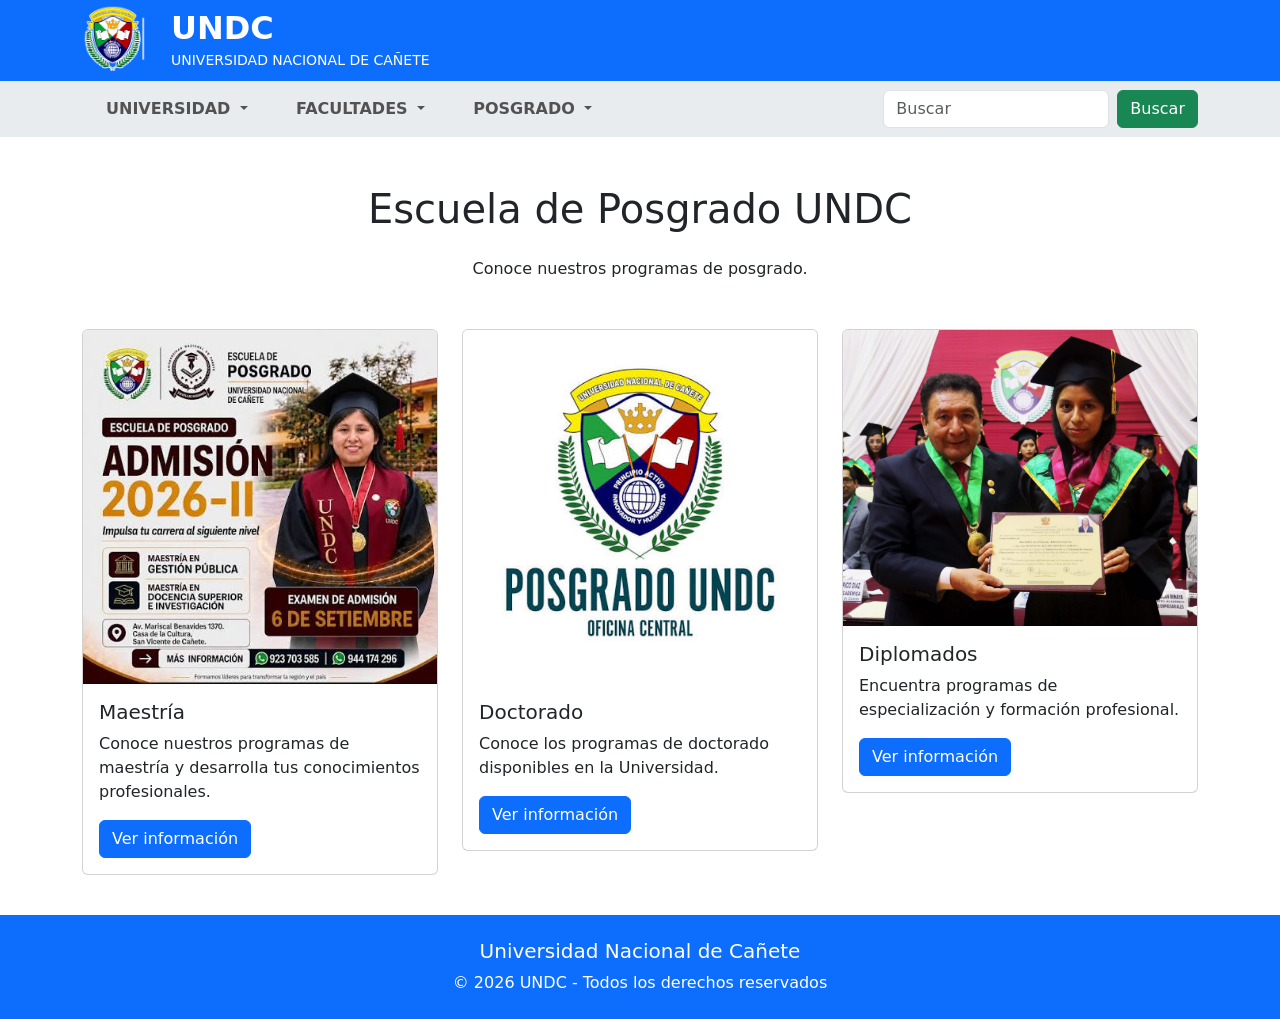
<file: framework/postgrado.html>
<!doctype html>
<html lang="es">

<head>

    <meta charset="utf-8">

    <meta name="viewport" content="width=device-width, initial-scale=1">

    <title>Universidad UNDC</title>

    <!-- Bootstrap -->
    <link href="https://cdn.jsdelivr.net/npm/bootstrap@5.3.8/dist/css/bootstrap.min.css"
        rel="stylesheet"
        integrity="sha384-sRIl4kxILFvY47J16cr9ZwB07vP4J8+LH7qKQnuqkuIAvNWLzeN8tE5YBujZqJLB"
        crossorigin="anonymous">

</head>

<body class="bg-white">


    <!-- ============================================== -->
    <!-- ENCABEZADO AZUL -->
    <!-- ============================================== -->

    <header class="bg-primary">

        <div class="container">

            <div class="row align-items-center py-1">

                <!-- LOGO -->
                <div class="col-auto">

                    <img src="img/logo.png"
                        alt="Logo UNDC"
                        class="img-fluid"
                        width="65">

                </div>

                <!-- TEXTO -->
                <div class="col text-white">

                    <h2 class="fw-bold mb-0">
                        UNDC
                    </h2>

                    <small>
                        UNIVERSIDAD NACIONAL DE CAÑETE
                    </small>

                </div>

            </div>

        </div>

    </header>


    <!-- ============================================== -->
    <!-- MENÚ CELESTE -->
    <!-- ============================================== -->

    <nav class="navbar navbar-expand-lg bg-body-secondary">

        <div class="container">

            <!-- BOTÓN PARA CELULAR -->
            <button class="navbar-toggler"
                type="button"
                data-bs-toggle="collapse"
                data-bs-target="#menuPrincipal">

                <span class="navbar-toggler-icon"></span>

            </button>


            <!-- CONTENIDO DEL MENÚ -->
            <div class="collapse navbar-collapse"
                id="menuPrincipal">


                <!-- OPCIONES -->
                <ul class="navbar-nav me-auto">


                    <!-- UNIVERSIDAD -->
                    <li class="nav-item dropdown">

                        <a class="nav-link dropdown-toggle fw-bold px-4"
                            href="#"
                            role="button"
                            data-bs-toggle="dropdown">

                            UNIVERSIDAD

                        </a>

                        <ul class="dropdown-menu">

                            <li>
                                <a class="dropdown-item" href="#">
                                    Historia
                                </a>
                            </li>

                            <li>
                                <a class="dropdown-item" href="#">
                                    Misión y Visión
                                </a>
                            </li>

                            <li>
                                <a class="dropdown-item" href="#">
                                    Autoridades
                                </a>
                            </li>

                        </ul>

                    </li>


                    <!-- FACULTADES -->
                    <li class="nav-item dropdown">

                        <a class="nav-link dropdown-toggle fw-bold px-4"
                            href="#"
                            role="button"
                            data-bs-toggle="dropdown">

                            FACULTADES

                        </a>

                        <ul class="dropdown-menu">

                            <li>
                                <a class="dropdown-item"
                                    href="facultades.html">

                                    Ciencias Empresariales

                                </a>
                            </li>

                            <li>
                                <a class="dropdown-item"
                                    href="#">

                                    Ingeniería

                                </a>
                            </li>

                            <li>
                                <a class="dropdown-item"
                                    href="#">

                                    Ciencias Agrarias

                                </a>
                            </li>

                        </ul>

                    </li>


                    <!-- POSGRADO -->
                    <li class="nav-item dropdown">

                        <a class="nav-link dropdown-toggle fw-bold px-4"
                            href="#"
                            role="button"
                            data-bs-toggle="dropdown">

                            POSGRADO

                        </a>

                        <ul class="dropdown-menu">

                            <li>
                                <a class="dropdown-item"
                                    href="postgrado.html">

                                    Escuela de Posgrado

                                </a>
                            </li>

                        </ul>

                    </li>

                </ul>


                <!-- ================================= -->
                <!-- BUSCADOR -->
                <!-- ================================= -->

                <form class="d-flex">

                    <input class="form-control me-2"
                        type="search"
                        placeholder="Buscar"
                        aria-label="Buscar">

                    <button class="btn btn-success"
                        type="submit">

                        Buscar

                    </button>

                </form>

            </div>

        </div>

    </nav>

    <div class="container mt-5">

        <h1 class="text-center mb-4">
            Escuela de Posgrado UNDC
        </h1>

        <p class="text-center mb-5">
            Conoce nuestros programas de posgrado.
        </p>

        <div class="row justify-content-center">

            <div class="col-md-4 mb-4">

                <div class="card">

                    <img src="img/maestria.jpg"
                        class="card-img-top"
                        alt="Maestría">

                    <div class="card-body">

                        <h5 class="card-title">
                            Maestría
                        </h5>

                        <p class="card-text">
                            Conoce nuestros programas de maestría
                            y desarrolla tus conocimientos profesionales.
                        </p>

                        <a href="#" class="btn btn-primary">
                            Ver información
                        </a>

                    </div>

                </div>

            </div>

            <div class="col-md-4 mb-4">

                <div class="card">

                    <img src="img/doctorado.jpg"
                        class="card-img-top"
                        alt="Doctorado">

                    <div class="card-body">

                        <h5 class="card-title">
                            Doctorado
                        </h5>

                        <p class="card-text">
                            Conoce los programas de doctorado
                            disponibles en la Universidad.
                        </p>

                        <a href="#" class="btn btn-primary">
                            Ver información
                        </a>

                    </div>

                </div>

            </div>

            <div class="col-md-4 mb-4">

                <div class="card">

                    <img src="img/diplomado.jpg"
                        class="card-img-top"
                        alt="Diplomados">

                    <div class="card-body">

                        <h5 class="card-title">
                            Diplomados
                        </h5>

                        <p class="card-text">
                            Encuentra programas de especialización
                            y formación profesional.
                        </p>

                        <a href="#" class="btn btn-primary">
                            Ver información
                        </a>

                    </div>

                </div>

            </div>

        </div>

    </div>
<footer class="bg-primary text-white text-center py-4 mt-3">

        <div class="container">

            <h5>
                Universidad Nacional de Cañete
            </h5>

            <p class="mb-0">
                © 2026 UNDC - Todos los derechos reservados
            </p>

        </div>

    </footer>

    <script src="https://cdn.jsdelivr.net/npm/bootstrap@5.3.8/dist/js/bootstrap.bundle.min.js">
    </script>

</body>

</html>
</file>
<file: Vilca.CSS>
* {
    margin: 0;
    padding: 0;
    box-sizing: border-box;
}

html {
    scroll-behavior: smooth;
}

body {
    font-family: 'Segoe UI', Arial, sans-serif;
    background: #f4f7fc;
    color: #5e3b7c;
    line-height: 1.7;
}

header {
    background: linear-gradient(135deg, #6c149c, #7f6093);
    color: white;
    text-align: center;
    padding: 50px 20px 35px;
    box-shadow: 0 4px 18px rgba(131, 28, 165, 0.18);
}

header h1 {
    font-size: 38px;
    letter-spacing: 1px;
    margin-bottom: 22px;
    font-weight: 700;
}

nav ul {
    list-style: none;
    display: flex;
    justify-content: center;
    align-items: center;
    gap: 12px;
    flex-wrap: wrap;
}

nav ul li a {
    display: inline-block;
    color: rgb(6, 0, 10);
    text-decoration: none;
    padding: 10px 22px;
    border: 1px solid rgba(255, 255, 255, 0.35);
    border-radius: 25px;
    transition: all 0.3s ease;
    font-weight: 500;
}

nav ul li a:hover {
    background: #8f6a91;
    color: #6d0f8a;
    transform: translateY(-3px);
    border-color: #814c93;
}

section {
    max-width: 1100px;
    margin: 40px auto;
    padding: 35px;
}

section h1,
body > h1 {
    text-align: center;
    font-size: 32px;
    color: #6e2f86;
    margin-bottom: 25px;
    position: relative;
}

section p {
    font-size: 17px;
    color: #b68ac8;
    margin-bottom: 18px;
    text-align: justify;
}

section:has(article) {
    display: grid;
    grid-template-columns: repeat(3, 1fr);
    gap: 25px;
    padding-top: 15px;
}

article {
    background: white;
    padding: 28px 24px;
    border-radius: 18px;
    border: 1px solid #e5eaf5;
    box-shadow: 0 8px 25px rgba(40, 65, 110, 0.08);
    transition: all 0.3s ease;
    position: relative;
    overflow: hidden;
}

article:hover {
    transform: translateY(-8px);
    box-shadow: 0 15px 35px rgba(139, 53, 200, 0.15);
}

article p:first-child {
    font-size: 21px;
    font-weight: 700;
    color: #692391;
    margin-bottom: 10px;
}

article p:last-child {
    font-size: 15px;
    color: #9079ab;
}

body > h1:last-of-type {
    margin-top: 45px;
}

footer {
    background: #672a7a;
    color: white;
    text-align: center;
    padding: 35px 20px;
    margin-top: 50px;
}

footer nav {
    display: flex;
    justify-content: center;
    align-items: center;
    flex-wrap: wrap;
    gap: 22px;
    margin-bottom: 20px;
}

footer nav a {
    color: #e8b8ed;
    text-decoration: none;
    font-size: 15px;
    transition: color 0.3s ease;
}

footer nav a:hover {
    color: #c164d8;
}

footer p {
    color: #b88dba;
    font-size: 14px;
}

@media (max-width: 768px) {

    header h1 {
        font-size: 28px;
    }

    section {
        padding: 25px 20px;
        margin: 25px auto;
    }

    section:has(article) {
        grid-template-columns: 1fr;
        padding: 20px;
    }

    section h1,
    body > h1 {
        font-size: 27px;
    }

    nav ul {
        gap: 8px;
    }

    nav ul li a {
        padding: 8px 16px;
    }

    article {
        padding: 25px 20px;
    }
}
</file>
<file: java.CSS>
* {
    box-sizing: border-box;
}

body {
    margin: 0;
    padding: 40px 20px;
    font-family:'Times New Roman', Times, serif;
    background: linear-gradient(135deg, #000000, #fce4ec);
    color: #333;
    min-height: 100vh;
}

body {
    max-width: 900px;
    margin: auto;
}

h1 {
    color: #5e35b1;
    font-size: 32px;
    margin-bottom: 20px;
}

h1:first-child {
    background: white;
    padding: 20px;
    border-radius: 15px;
    box-shadow: 0 5px 15px rgba(0, 0, 0, 0.1);
}


button {
    background: linear-gradient(135deg, #7e57c2, #5e35b1);
    color: white;
    border: none;
    padding: 11px 20px;
    border-radius: 10px;
    font-size: 15px;
    cursor: pointer;
    transition: 0.3s;
    margin: 5px;
}

button:hover {
    transform: translateY(-2px);
    box-shadow: 0 5px 12px rgba(94, 53, 177, 0.3);
}

button:active {
    transform: scale(0.97);
}

#lista {
    background: white;
    min-height: 50px;
    padding: 15px 30px;
    margin: 20px auto;
    border-radius: 12px;
    box-shadow: 0 4px 12px rgba(0, 0, 0, 0.08);
    text-align: left;
    max-width: 500px;
}

#lista li {
    padding: 8px;
    color: #5e35b1;
    font-weight: bold;
}


#resultado {
    background: white;
    display: inline-block;
    min-width: 250px;
    padding: 15px 25px;
    border-radius: 10px;
    box-shadow: 0 4px 12px rgba(0, 0, 0, 0.08);
    color: #5e35b1;
    font-weight: bold;
}

.formulario {
    background: white;
    padding: 25px;
    margin: 25px auto;
    border-radius: 15px;
    max-width: 500px;
    box-shadow: 0 5px 15px rgba(0, 0, 0, 0.1);
}

#nombre {
    width: 60%;
    padding: 12px;
    border: 2px solid #ddd;
    border-radius: 8px;
    outline: none;
    font-size: 15px;
}

#nombre:focus {
    border-color: #7e57c2;
    box-shadow: 0 0 5px rgba(126, 87, 194, 0.3);
}

#datoGuardado {
    background: #ede7f6;
    color: #4527a0;
    padding: 12px;
    border-radius: 10px;
    font-weight: bold;
    max-width: 500px;
    margin: 15px auto;
}

br {
    line-height: 20px;
}
</file>
